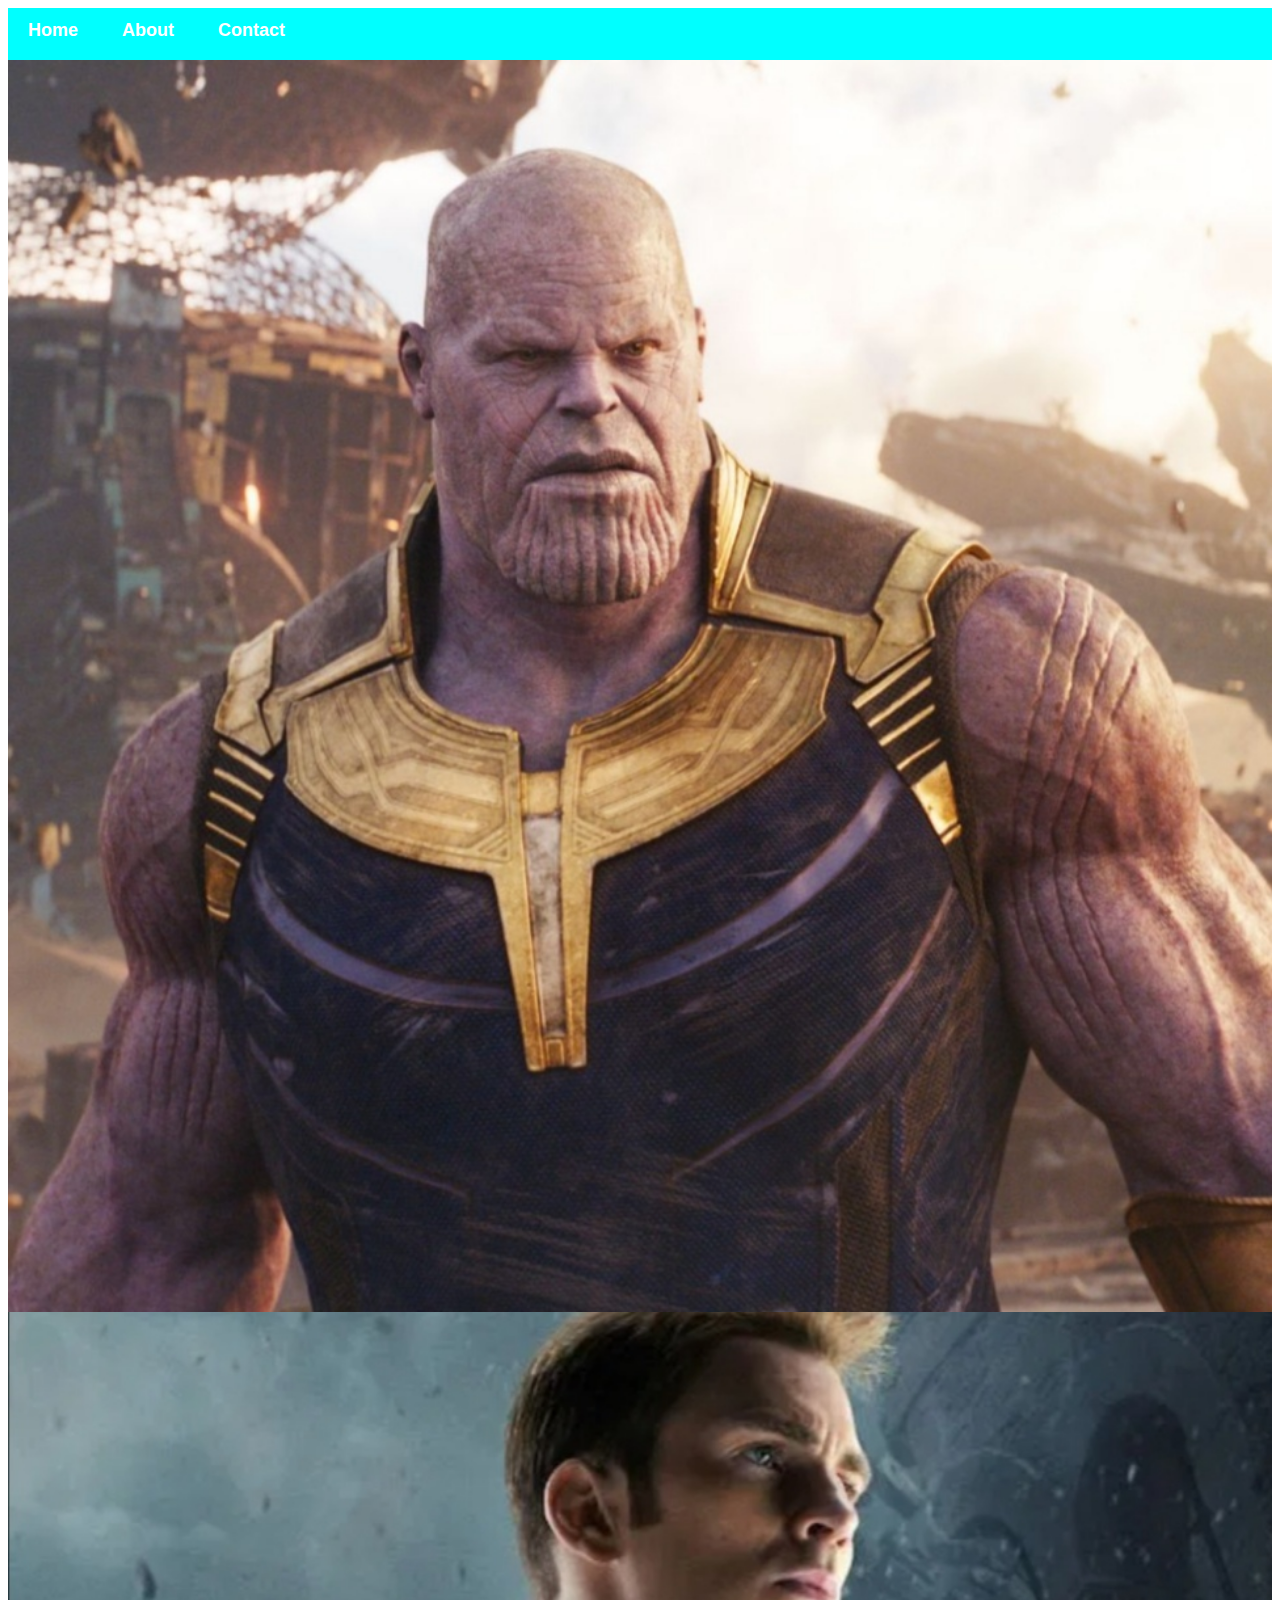
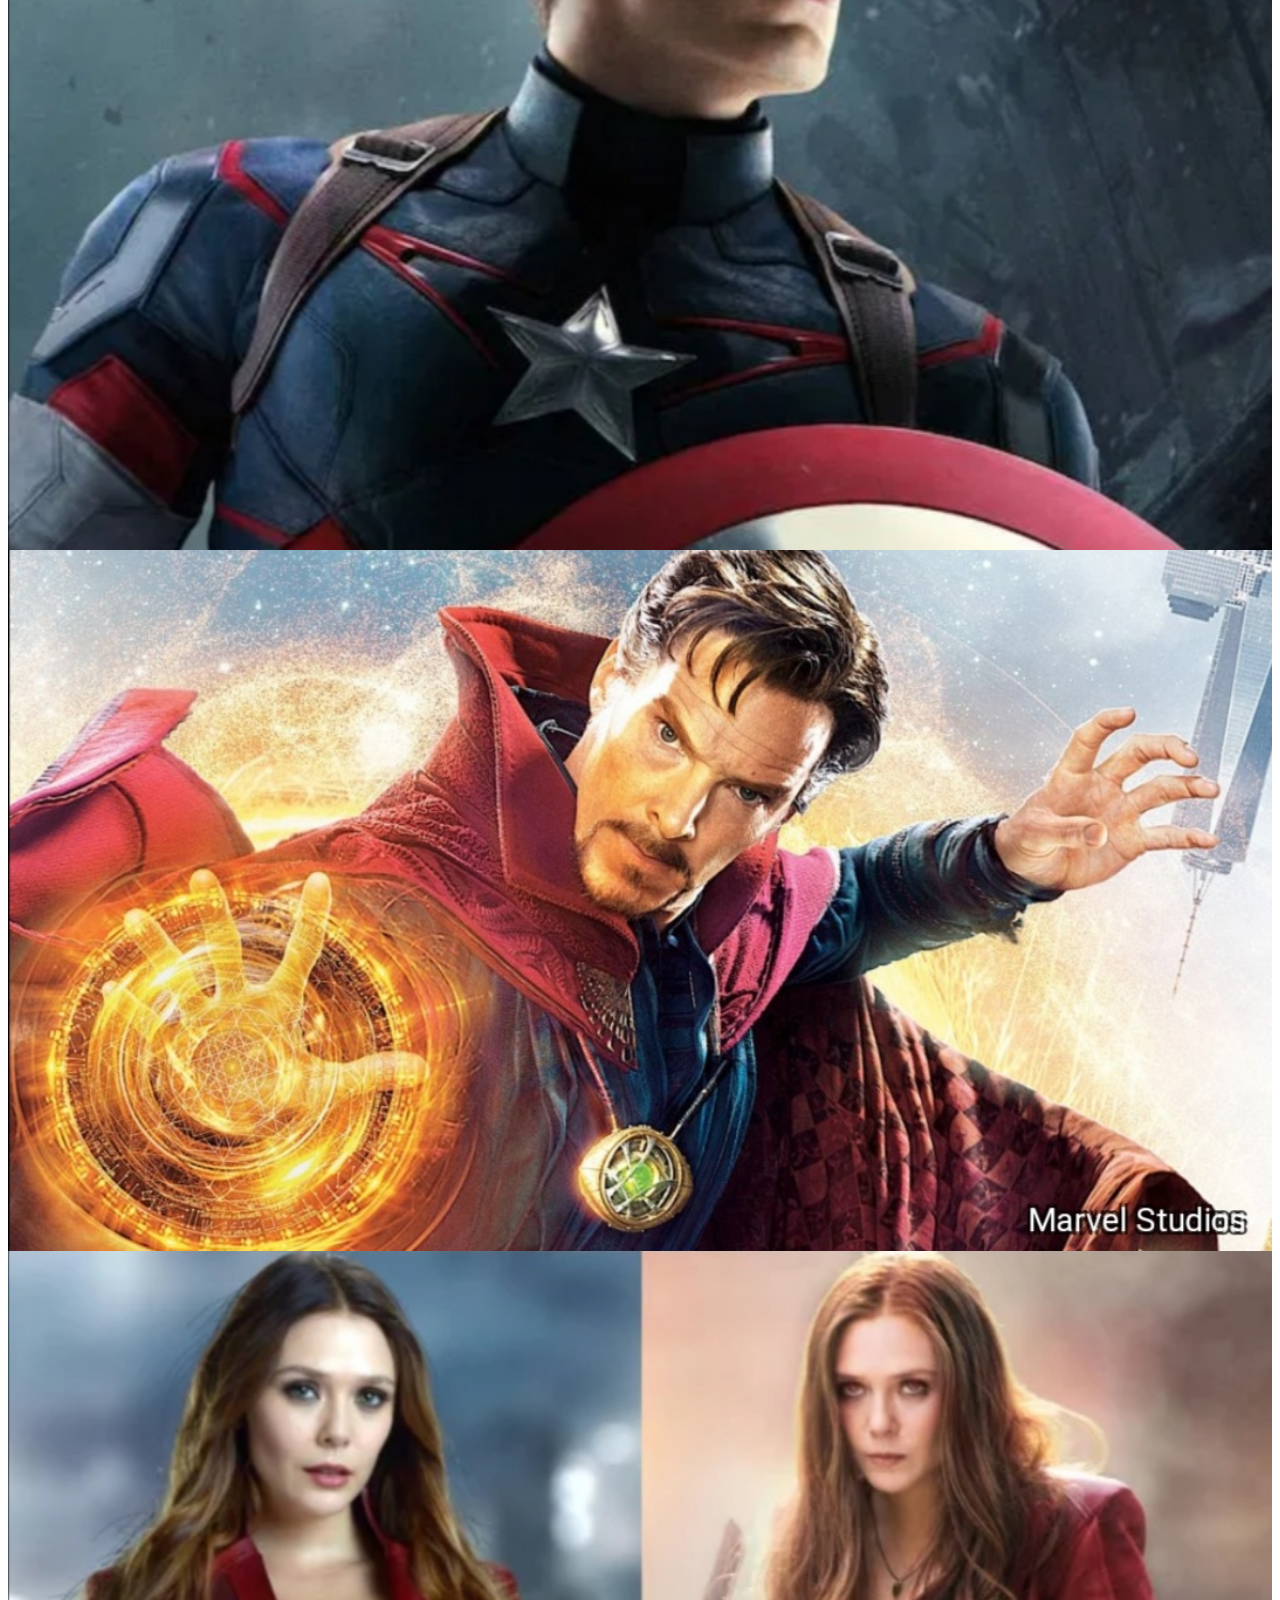
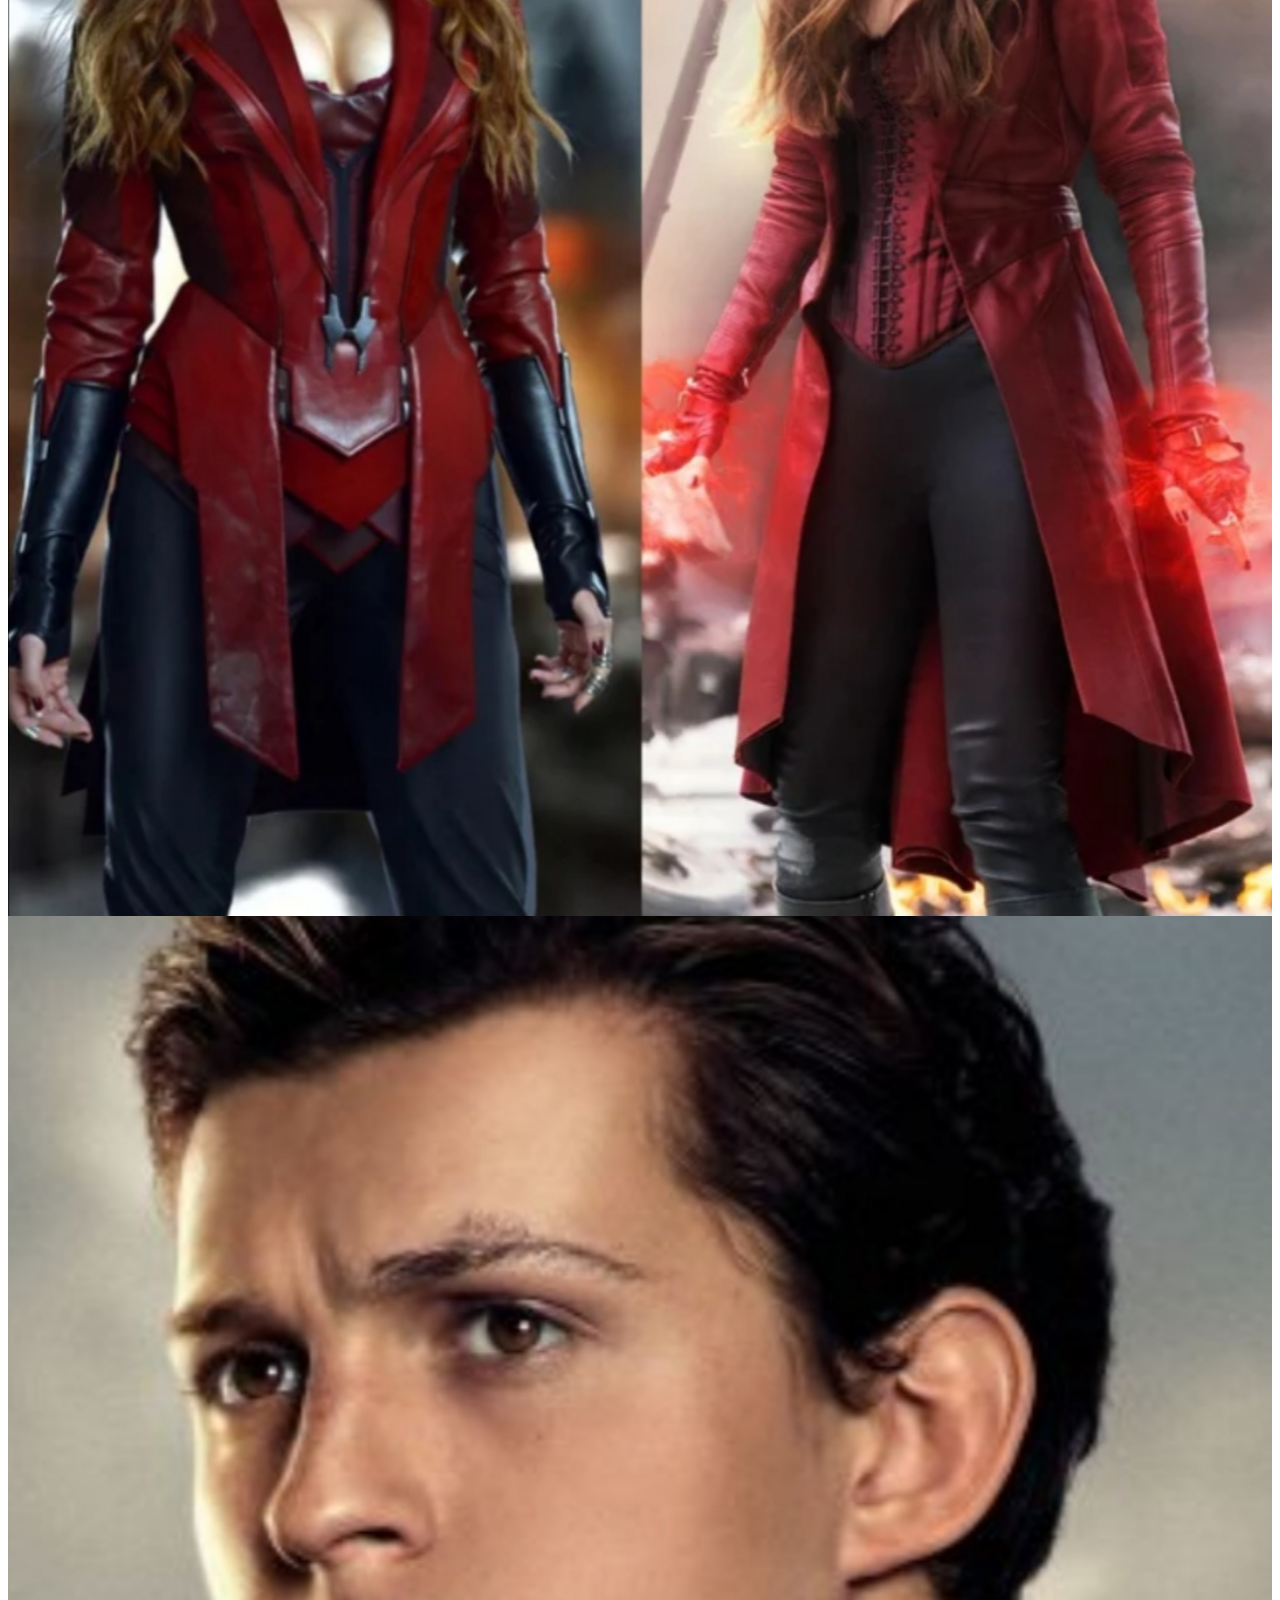
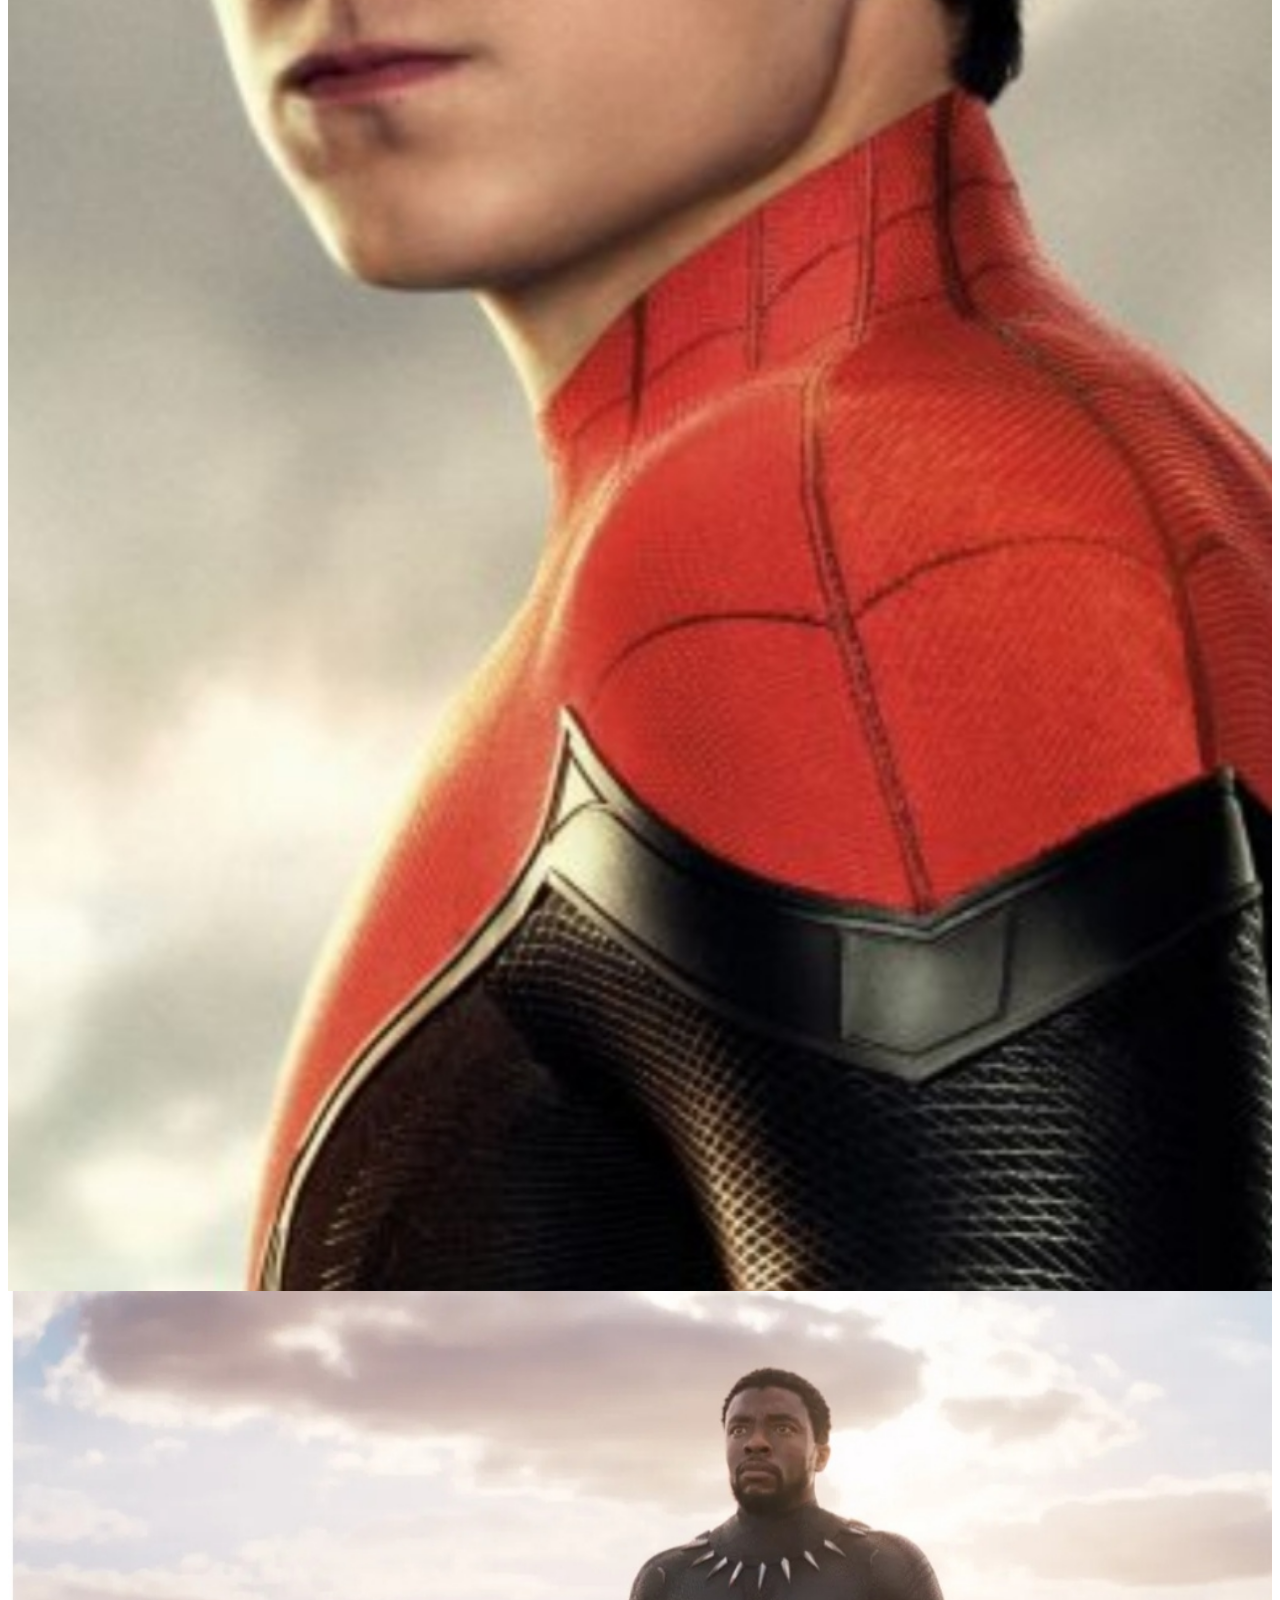
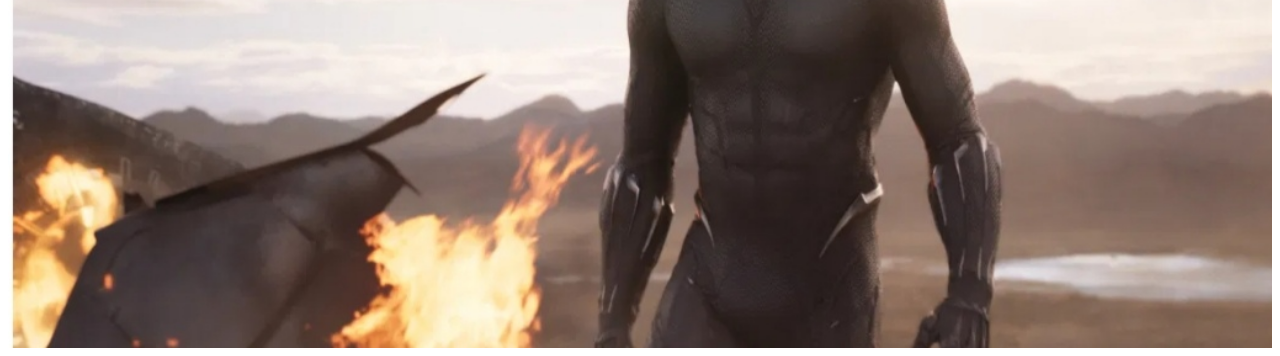
<file: index.html>
<!Avengers html>
<html>
    <head>
        <link rel="stylesheet" href="style.css">
    </head>
    <body>
    
        <div id="menu">
                <a href="index.html">Home</a>
                <a href="about.html">About</a>
                <a href="contact.html">Contact</a>
        </div>
        <div class="gallery">
            <a href="avenger-1.html"><img src="images/avenger1.jpg.jpg" /></a>
            <a href="avenger-2.html"><img src="images/avenger2.jpg.jpg"/></a>
            <a href="avenger-3.html"><img src="images/avenger3.jpg.jpg"/></a>
            <a href="avenger-4.html"><img src="images/avanger4.jpg.jpg"/></a>
            <a href="avenger-5.html"><img src="images/avenger5.jpg.jpg"/></a>
            <a href="avenger-6.html"><img src="images/avanger6.jpg.jpg"/></a>
        </div>
    </body>
</html>
</file>
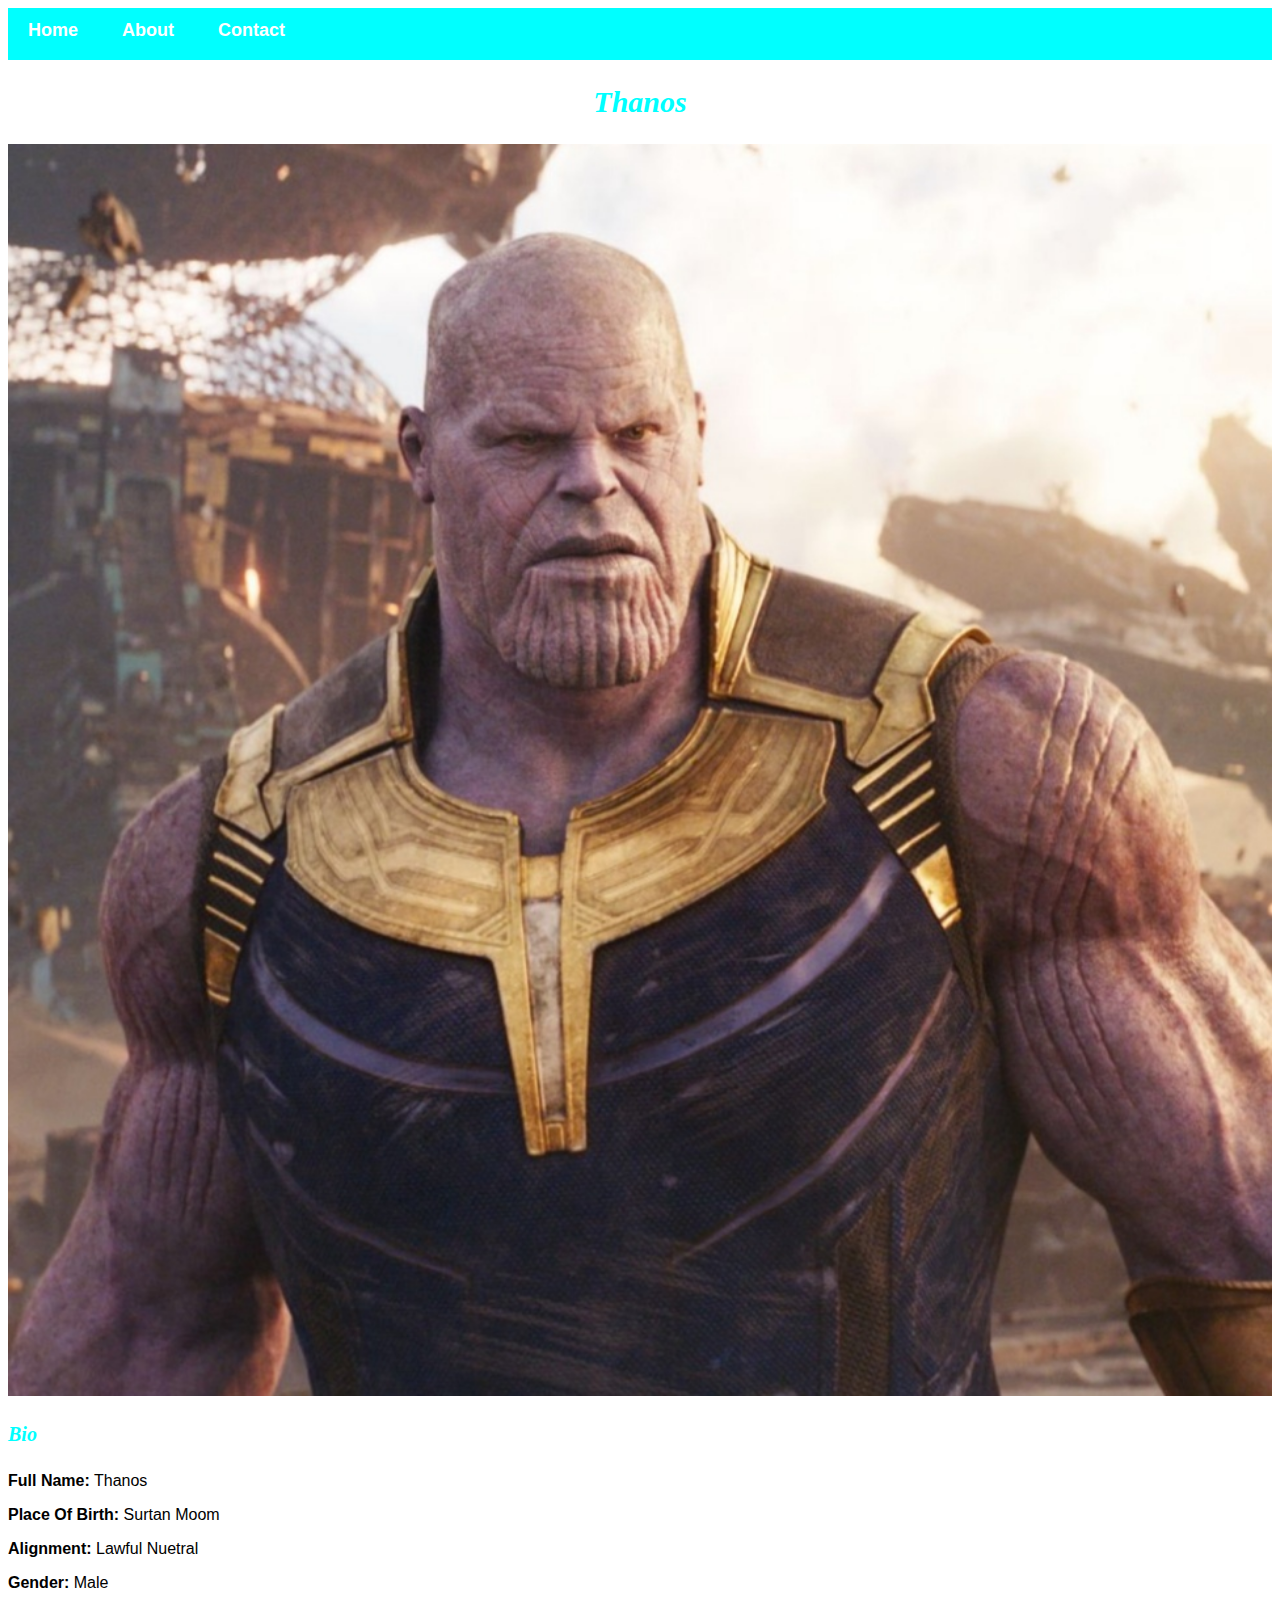
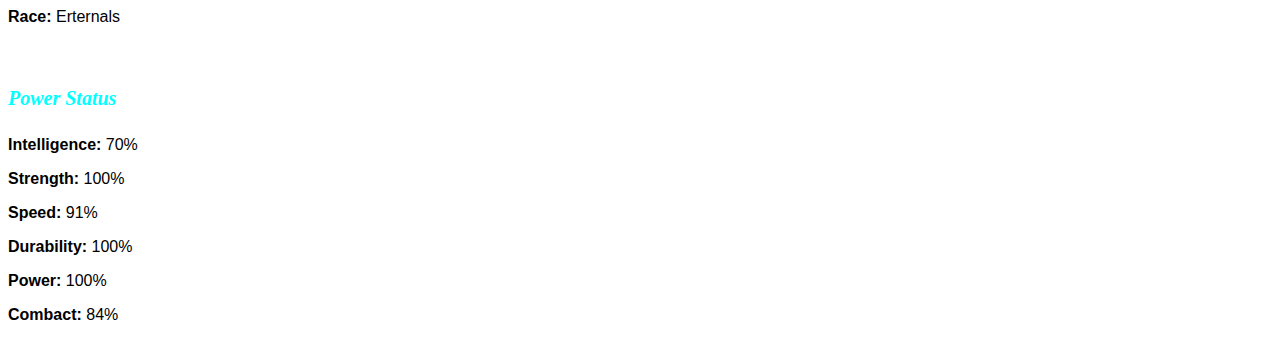
<file: avenger-1.html>
<!Avengers html>
<html>
    <head>
        <link rel="stylesheet" href="style.css">
    </head>
    <body>
         <div id="menu">
                <a href="index.html">Home</a>
                <a href="about.html">About</a>
                <a href="contact.html">Contact</a>
        </div>
        <h2>Thanos</h2>
        <div class="gallery">
            <img src="images/avenger1.jpg.jpg" />
        </div>
        <h4>Bio</h4>
        <p><b>Full Name:</b> Thanos</p>
        <p><b>Place Of Birth:</b> Surtan Moom </p>
        <p><b>Alignment:</b> Lawful Nuetral</p>
        <p><b>Gender:</b> Male</p>
        <p><b>Race:</b> Erternals</p>
        <br/>
        <h4>Power Status</h4>
        <p><b>Intelligence:</b> 70%</p>
        <p><b>Strength:</b> 100%</p>
        <p><b>Speed:</b> 91%</p>
        <p><b>Durability:</b> 100%</p>
        <p><b>Power:</b> 100%</p>
        <p><b>Combact:</b> 84%</p>
    </body>
</html>
</file>
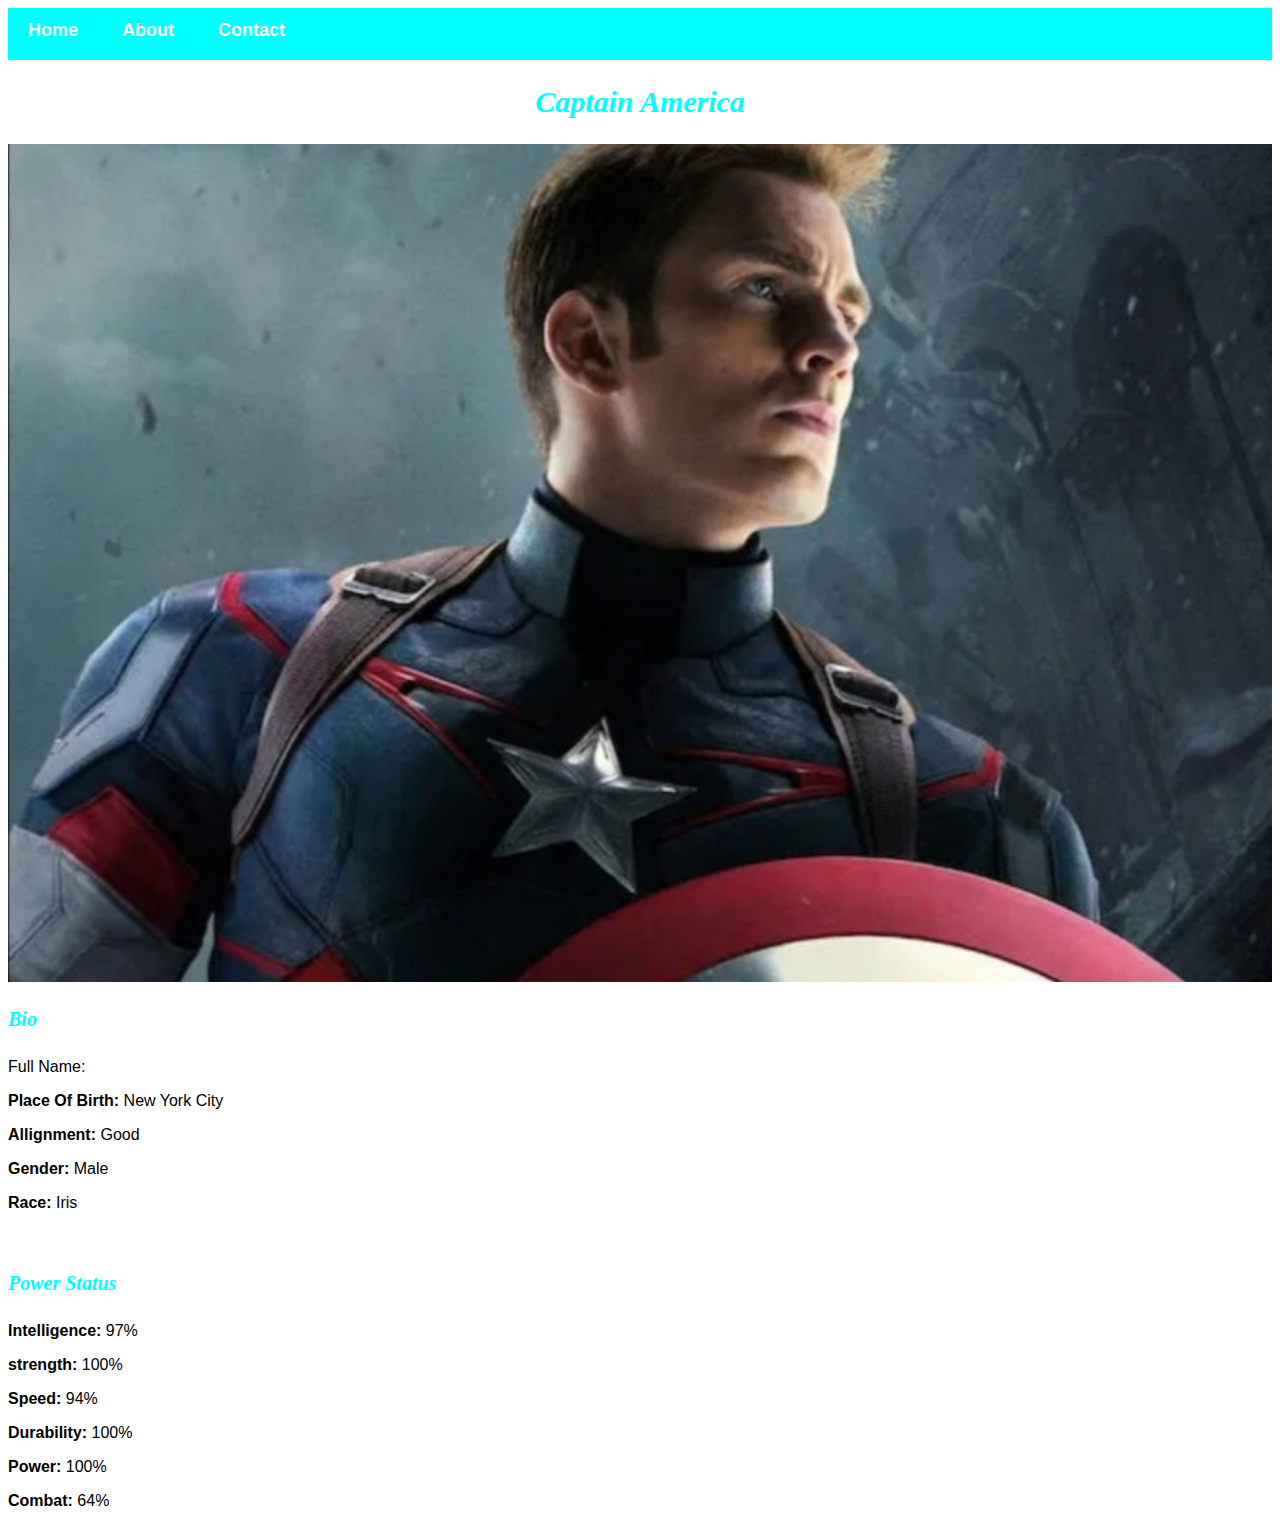
<file: avenger-2.html>
<!Avengers html>
<html>
    <head>
        <link rel="stylesheet" href="style.css"/>
    </head>
    <body>        
         <div id="menu">
                <a href="index.html">Home</a>
                <a href="about.html">About</a>
                <a href="contact.html">Contact</a>
        </div>
        <h2> Captain America</h2>
        <div class="gallery">
            <img src="images/avenger2.jpg.jpg" />
        </div>
        <h4>Bio</h4>
        <p>Full Name:</p>
        <p><b>Place Of Birth:</b> New York City</p>
        <p><b>Allignment:</b> Good</p>
        <p><b>Gender:</b> Male</p>
        <p><b>Race:</b> Iris</p>
        <br/>
        <h4>Power Status</h4>
        <p><b>Intelligence:</b> 97%</p>
        <p><b>strength:</b> 100%</p>
        <p><b>Speed:</b> 94%</p>
        <p><b>Durability:</b> 100%</p>
        <p><b>Power:</b> 100%</p>
        <p><b>Combat:</b> 64%</p>

    </body>
        
</html>
</file>
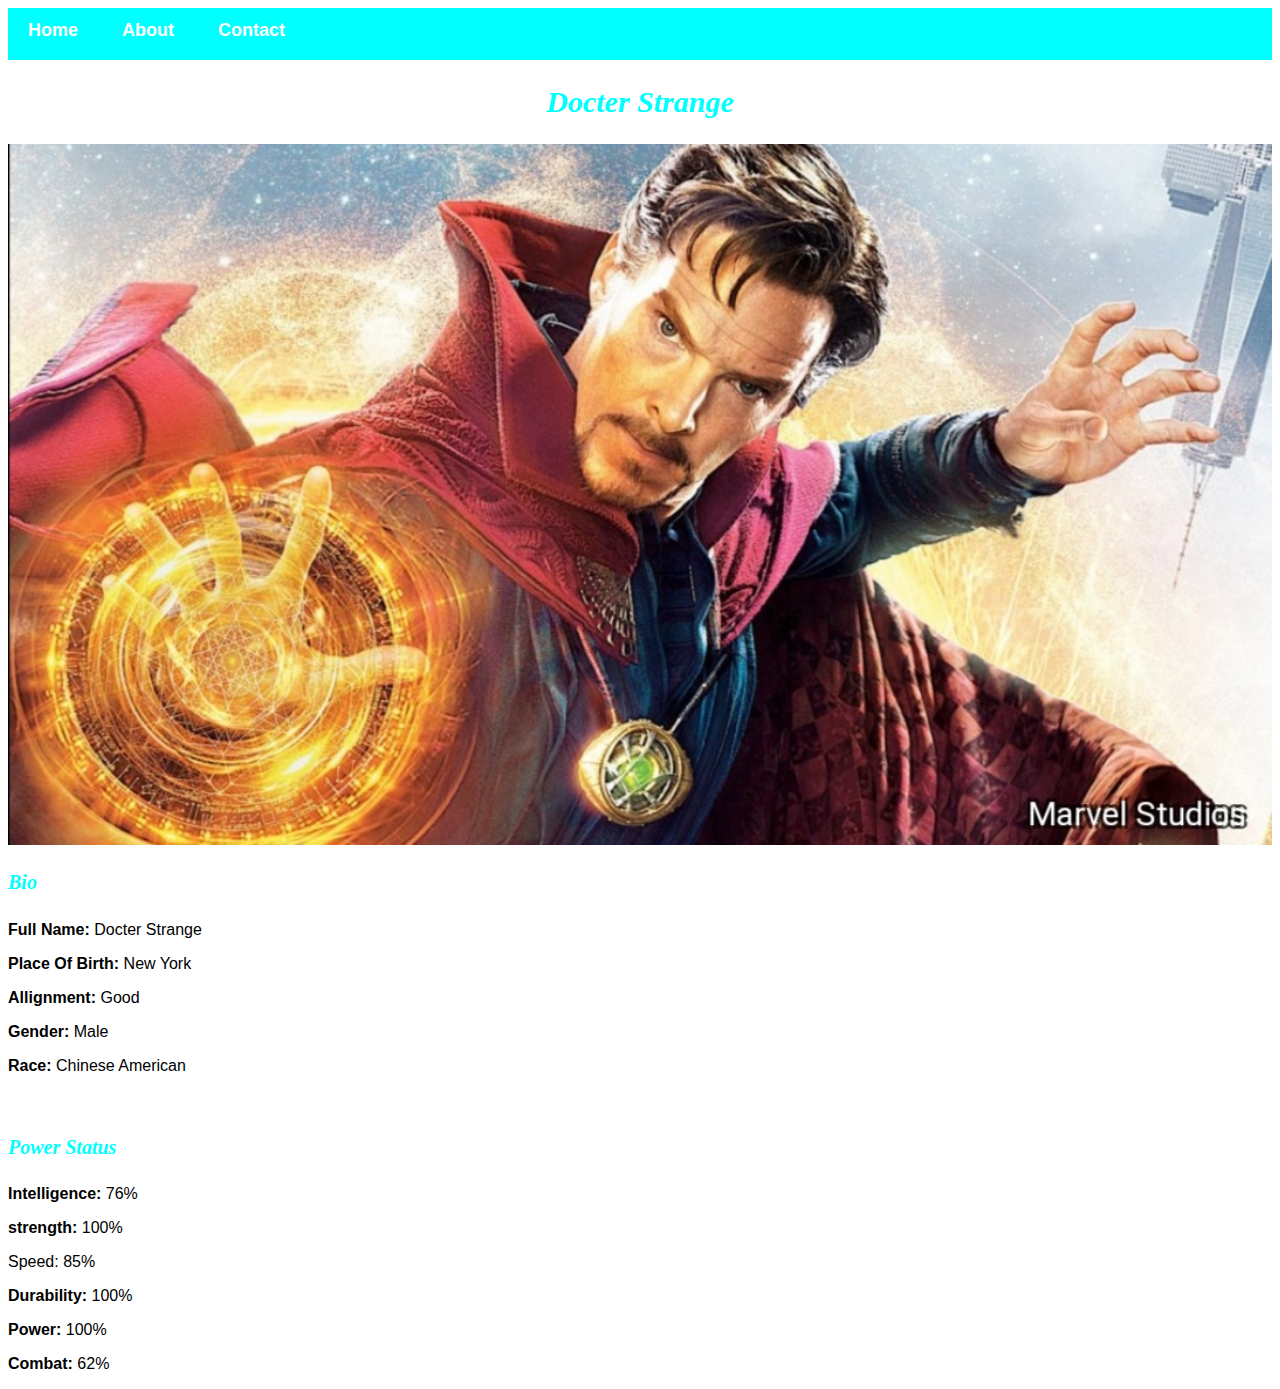
<file: avenger-3.html>
<!Avengers html>
<html>
    <head>
        <link rel="stylesheet" href="style.css"/>
    </head>
    <body>        
        <div id="menu">
                <a href="index.html">Home</a>
                <a href="about.html">About</a>
                <a href="contact.html">Contact</a>
        </div>
 
        <h2> Docter Strange</h2>
        <div class="gallery">
            <img src="images/avenger3.jpg.jpg" />
        </div>
        <h4>Bio</h4>
        <p><b>Full Name:</b> Docter Strange</p>
        <p><b>Place Of Birth:</b> New York</p>
        <p><b>Allignment:</b> Good</p>
        <p><b>Gender:</b> Male</p>
        <p><b>Race:</b> Chinese American</p>
        <br/>
        <h4>Power Status</h4>
        <p><b>Intelligence:</b> 76%</p>
        <p><b>strength:</b> 100%</p>
        <p>Speed: 85%</p>
        <p><b>Durability:</b> 100%</p>
        <p><b>Power:</b> 100%</p>
        <p><b>Combat:</b> 62%</p>

    </body>
        
</html>
</file>
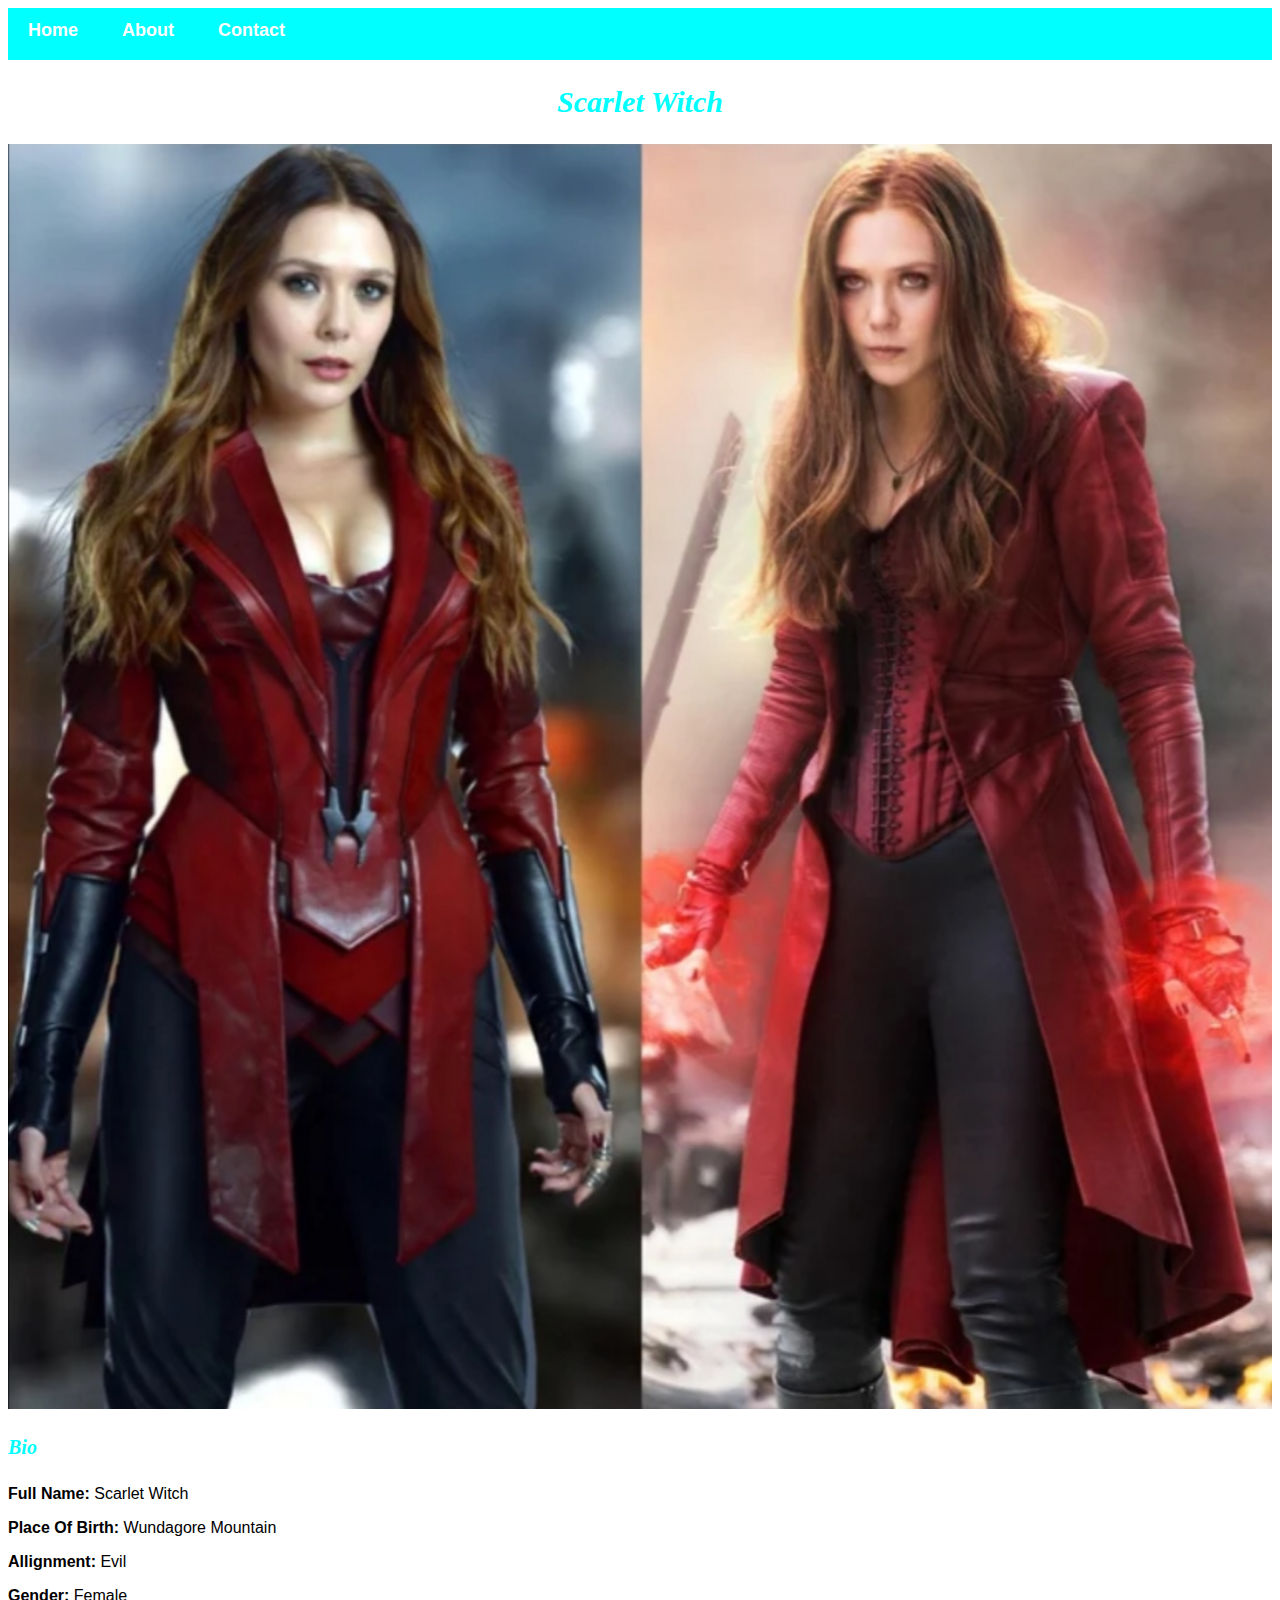
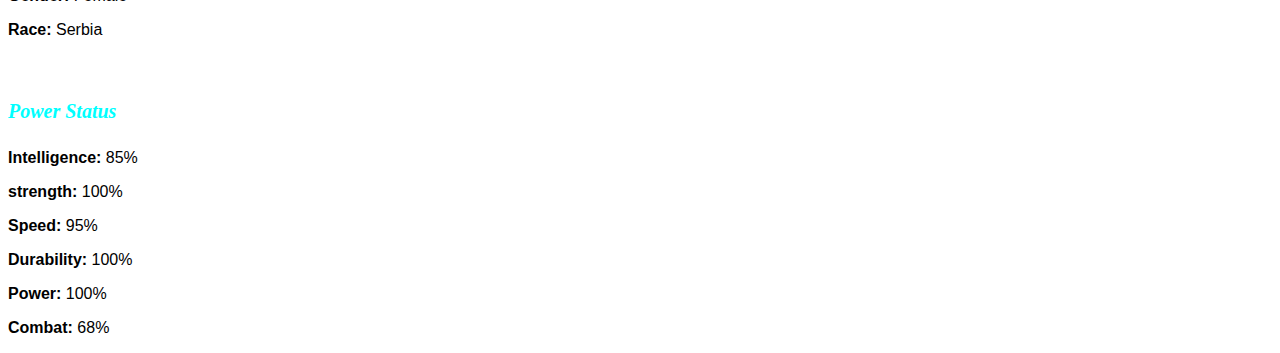
<file: avenger-4.html>
<!Avengers html>
<html>
    <head>
        <link rel="stylesheet" href="style.css"/>
    </head>
    <body>        
         <div id="menu">
                <a href="index.html">Home</a>
                <a href="about.html">About</a>
                <a href="contact.html">Contact</a>
        </div>
        <h2> Scarlet Witch</h2>
        <div class="gallery">
            <img src="images/avanger4.jpg.jpg" />
        </div>
        <h4>Bio</h4>
        <p><b>Full Name:</b> Scarlet Witch</p>
        <p><b>Place Of Birth:</b> Wundagore Mountain</p>
        <p><b>Allignment:</b> Evil</p>
        <p><b>Gender:</b> Female</p>
        <p><b>Race:</b> Serbia</p>
        <br/>
        <h4>Power Status</h4>
        <p><b>Intelligence:</b> 85%</p>
        <p><b>strength:</b> 100%</p>
        <p><b>Speed:</b> 95%</p>
        <p><b>Durability:</b> 100%</p>
        <p><b>Power:</b> 100%</p>
        <p><b>Combat:</b> 68%</p>

    </body>
        
</html>
</file>
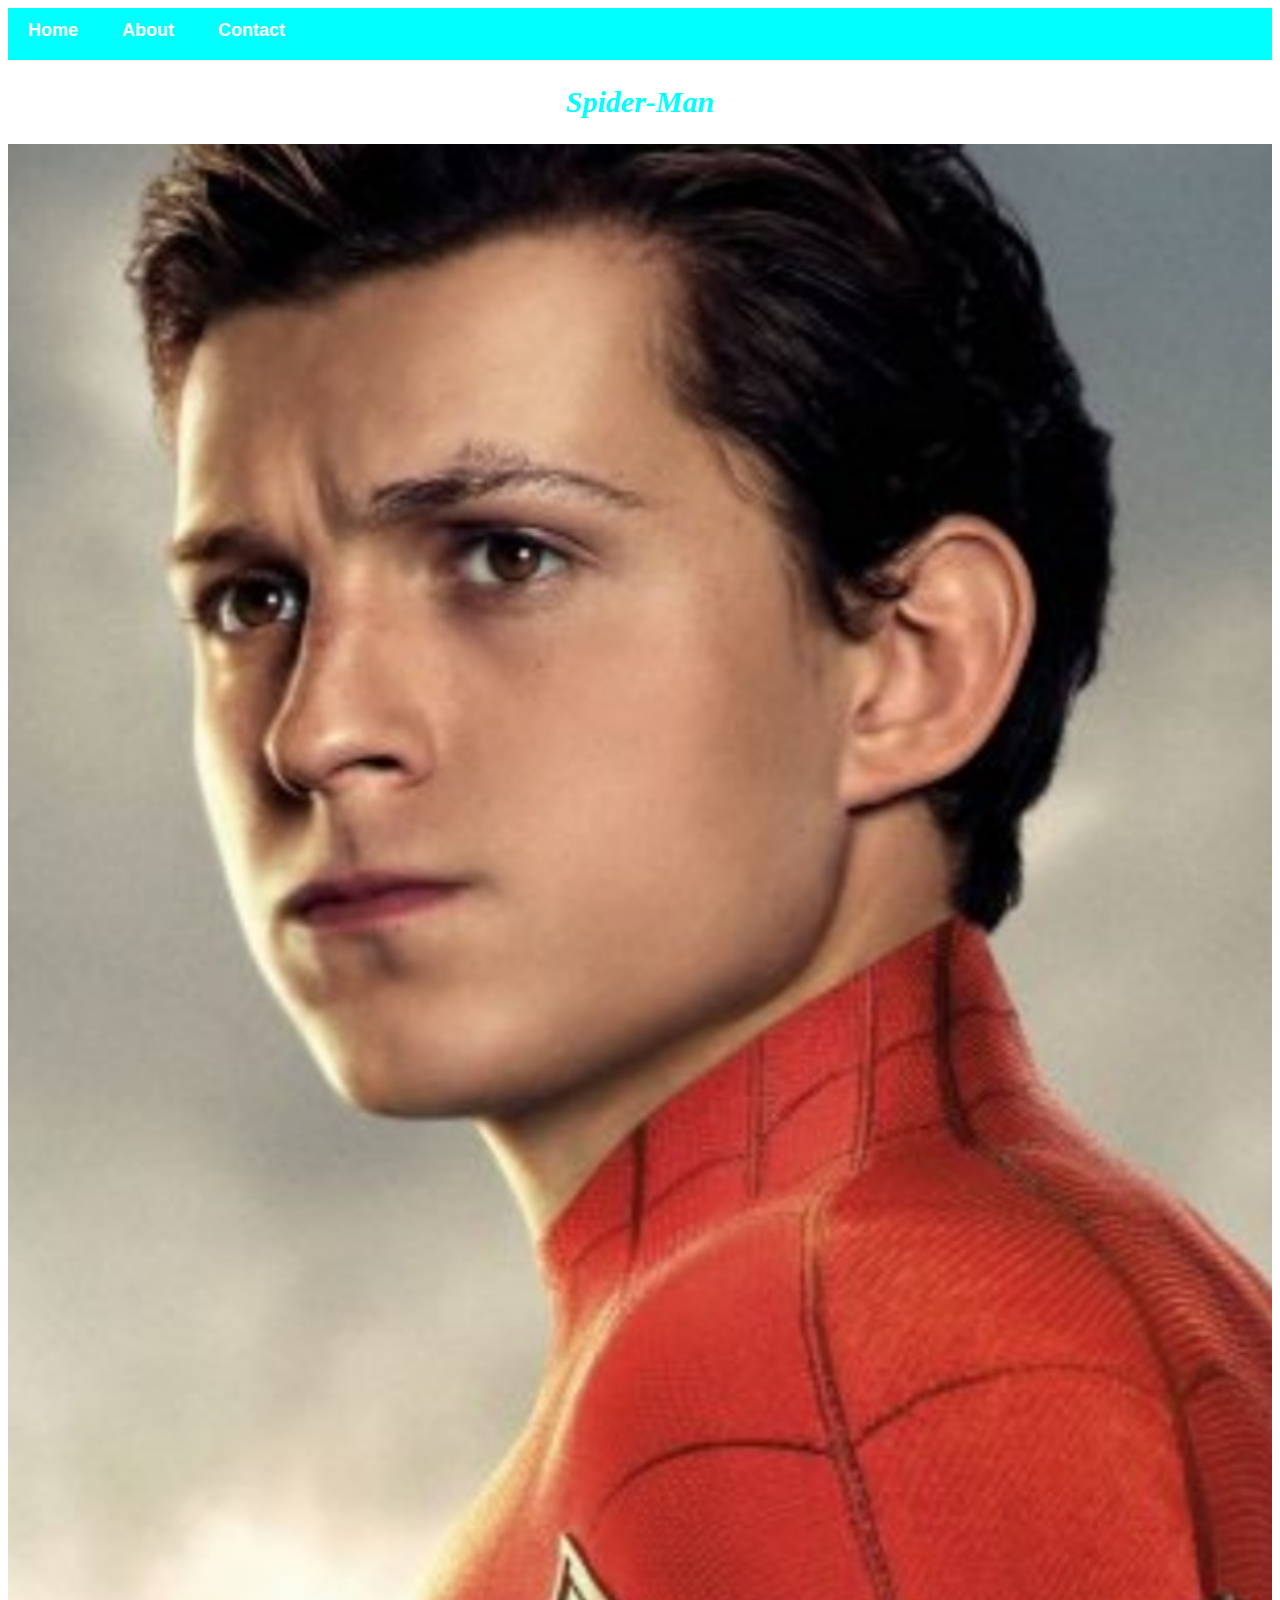
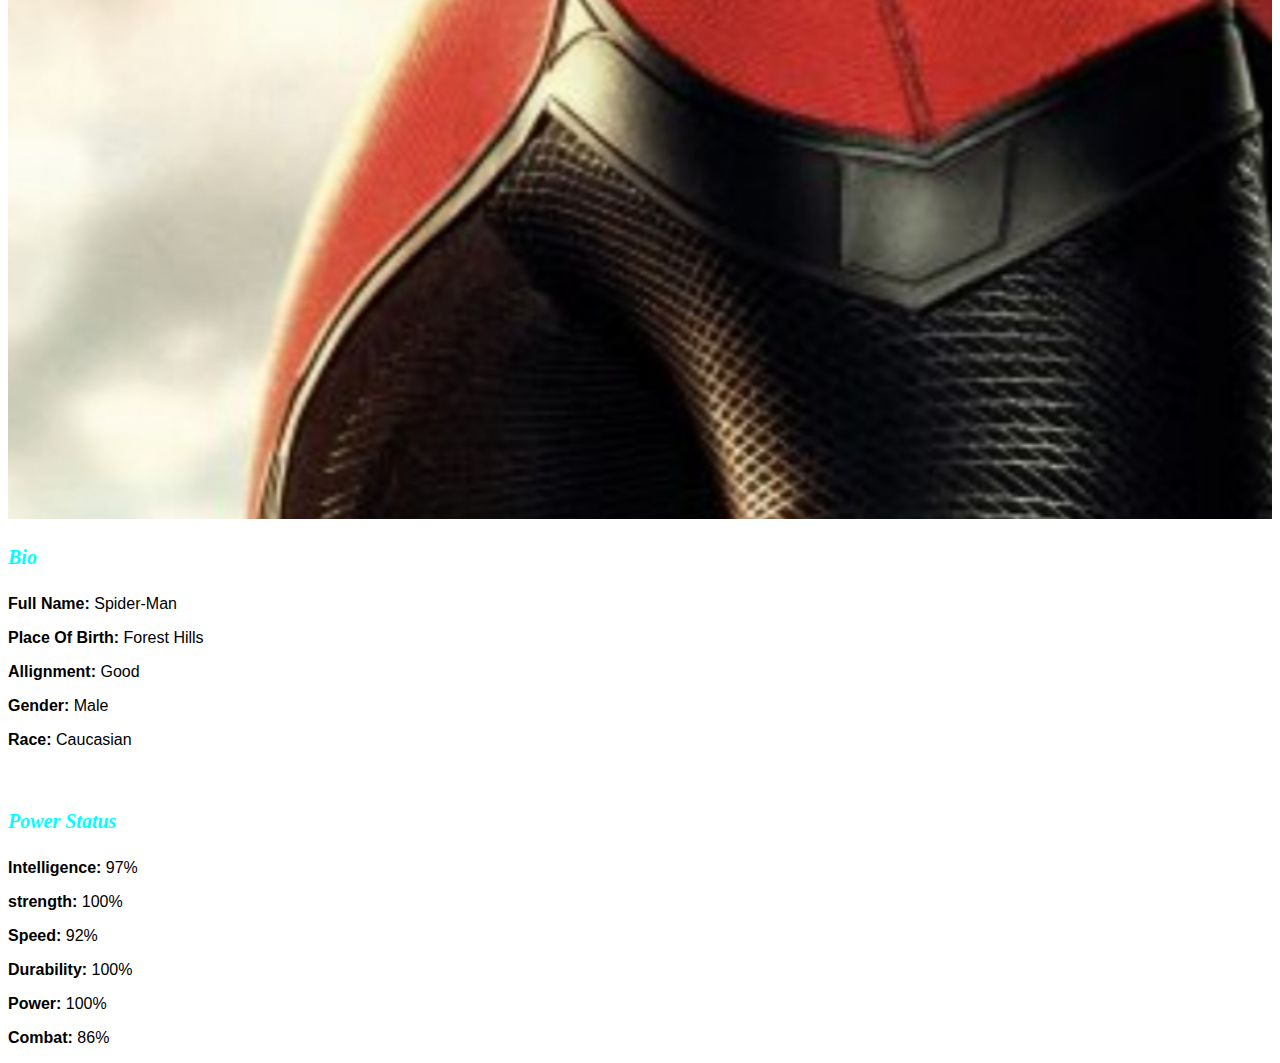
<file: avenger-5.html>
<!Avengers html>
<html>
    <head>
        <link rel="stylesheet" href="style.css"/>
    </head>
    <body>        
         <div id="menu">
                <a href="index.html">Home</a>
                <a href="about.html">About</a>
                <a href="contact.html">Contact</a>
        </div>
        <h2> Spider-Man</h2>
        <div class="gallery">
            <img src="images/avenger5.jpg.jpg" />
        </div>
        <h4>Bio</h4>
        <p><b>Full Name:</b> Spider-Man</p>
        <p><b>Place Of Birth:</b> Forest Hills</p>
        <p><b>Allignment:</b> Good</p>
        <p><b>Gender:</b> Male</p>
        <p><b>Race:</b> Caucasian</p>
        <br/>
        <h4>Power Status</h4>
        <p><b>Intelligence:</b> 97%</p>
        <p><b>strength:</b> 100%</p>
        <p><b>Speed:</b> 92%</p>
        <p><b>Durability:</b> 100%</p>
        <p><b>Power:</b> 100%</p>
        <p><b>Combat:</b> 86%</p>

    </body>
        
</html>
</file>
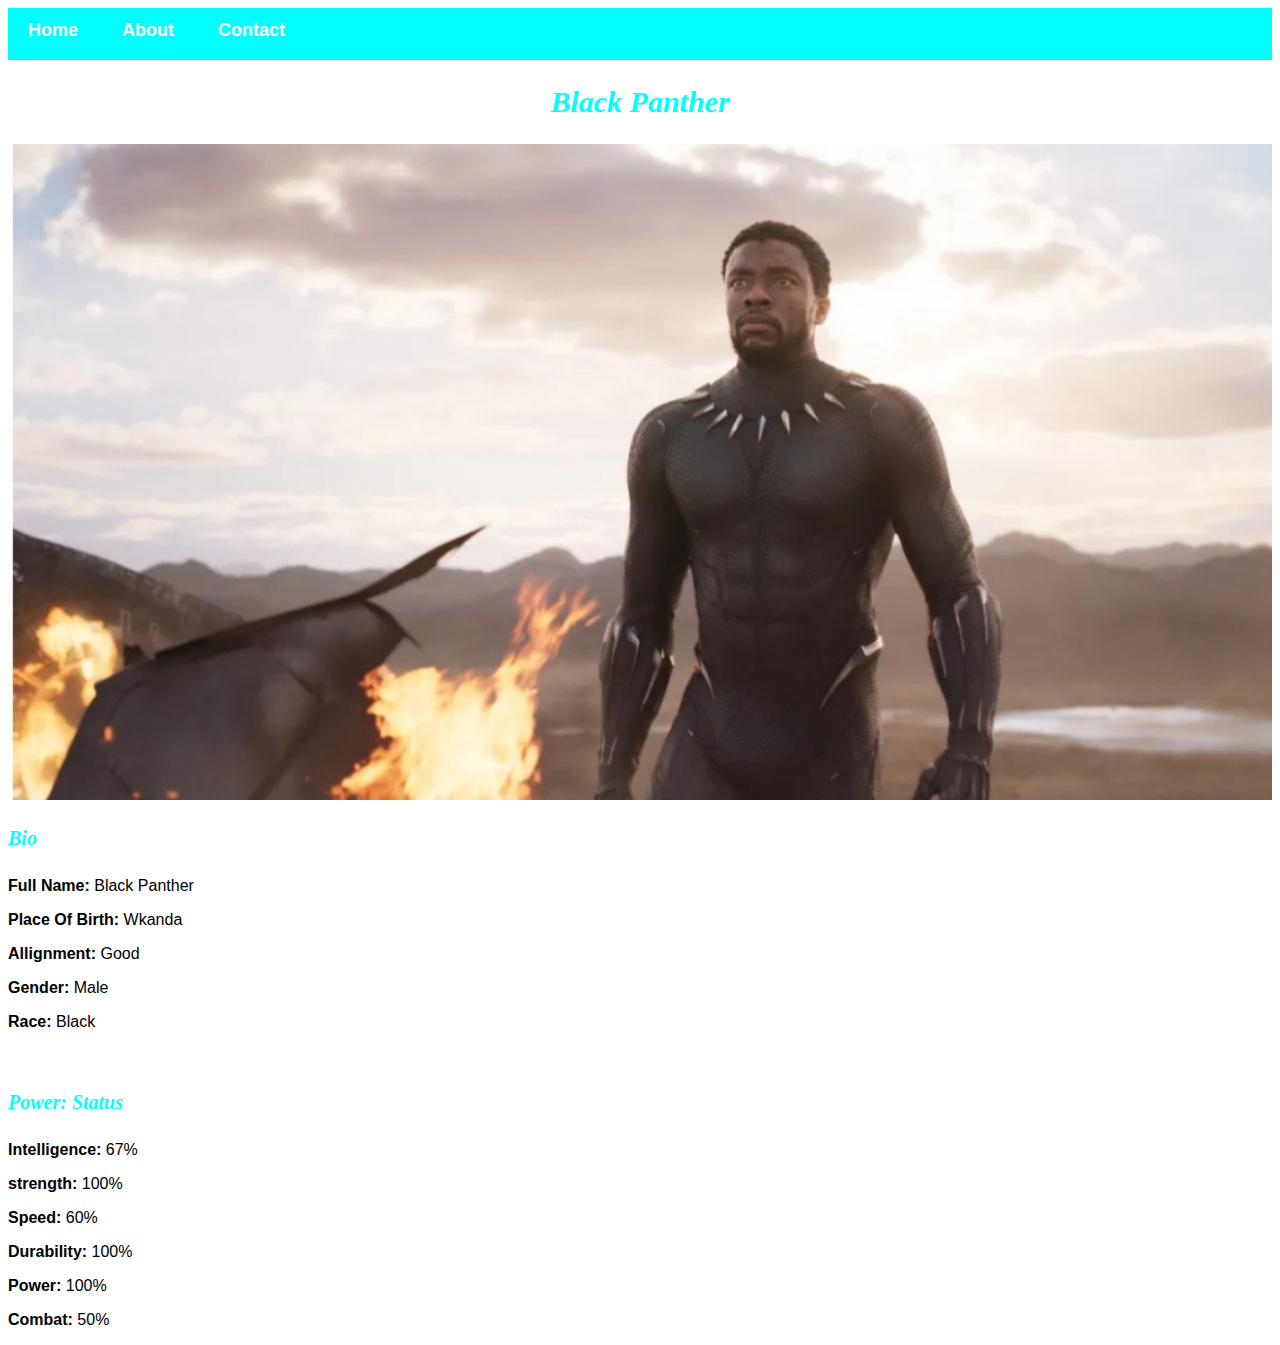
<file: avenger-6.html>
<!Avengers html>
<html>
    <head>
        <link rel="stylesheet" href="style.css"/>
    </head>
    <body>        
         <div id="menu">
                <a href="index.html">Home</a>
                <a href="about.html">About</a>
                <a href="contact.html">Contact</a>
        </div>
        <h2> Black Panther</h2>
        <div class="gallery">
            <img src="images/avanger6.jpg.jpg" />
        </div>
        <h4>Bio</h4>
        <p><b>Full Name:</b> Black Panther</p>
        <p><b>Place Of Birth:</b> Wkanda</p>
        <p><b>Allignment:</b> Good</p>
        <p><b>Gender:</b> Male</p>
        <p><b>Race:</b> Black</p>
        <br/>
        <h4>Power: Status</h4>
        <p><b>Intelligence:</b> 67%</p>
        <p><b>strength:</b> 100%</p>
        <p><b>Speed:</b> 60%</p>
        <p><b>Durability:</b> 100%</p>
        <p><b>Power:</b> 100%</p>
        <p><b>Combat:</b> 50%</p>

    </body>
        
</html>
</file>
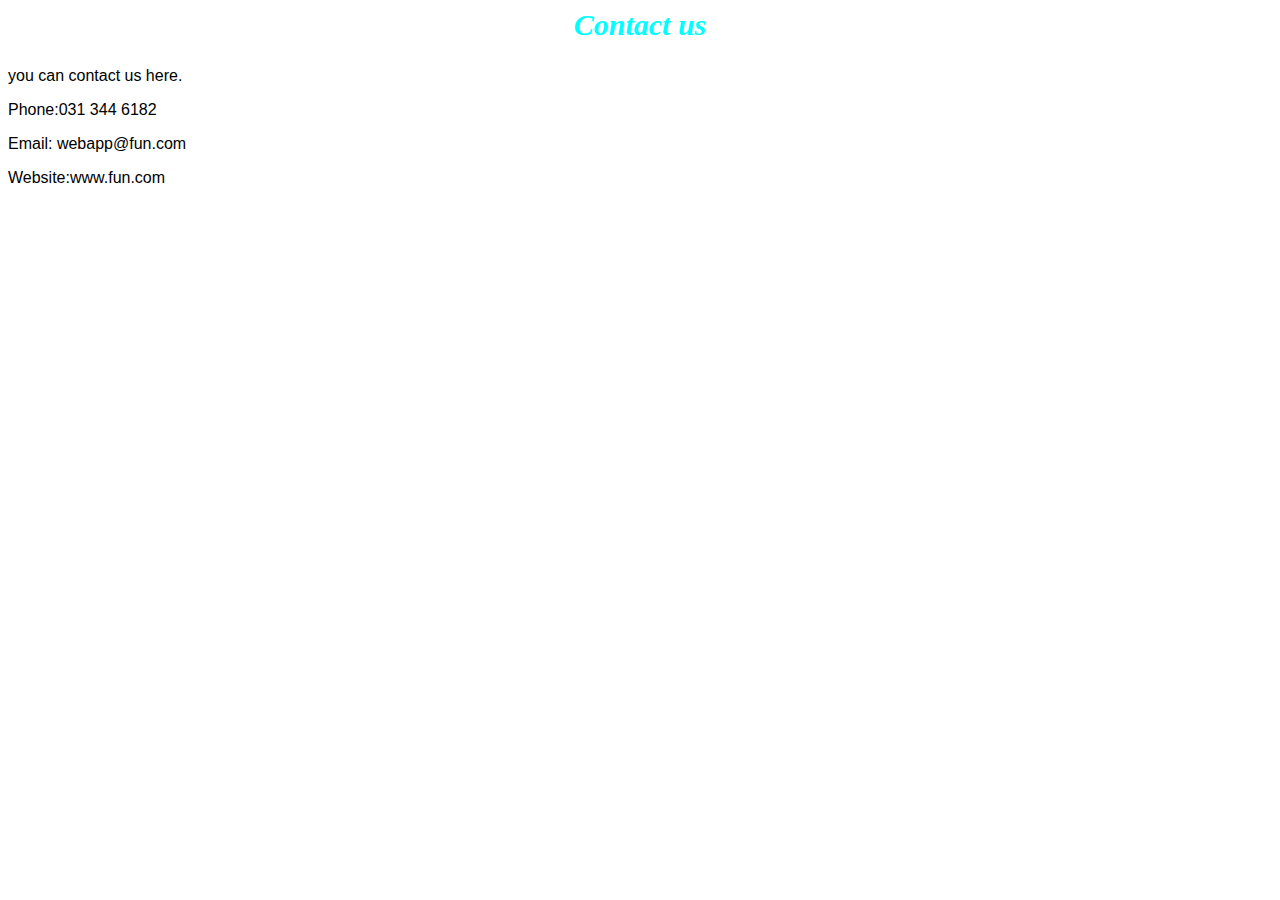
<file: contact.html>
<!Avengers html>
<html>
    <head>
        <link rel="stylesheet" href="style.css">
    </head>
    <body>
        <h2>Contact us</h2>
        <p>you can contact us here.</p>
        <p>Phone:031 344 6182</p>
        <p>Email: webapp@fun.com</p>
        <p>Website:www.fun.com </p>
    </body>
</html>
</file>
<file: style.css>
.gallery img{
    width:100%;
}

h2{
    font-family: impact,fantasy;
    text-align: center;
    font-size: 30px;
    color: aqua;
    font-style: oblique;
}

h4{
    font-family: impact, fantasy;
    font-size: 20px;
    font-style:oblique;
    color:aqua;
}

p{
    font-family: helvetica, sans-serif;
}

#menu{
    width: 100%;
    height: 40px;
    background-color: aqua;
    padding-top: 12px;
}

#menu a{
    color: #ffffff;
    font-family: helvetica, sans-serif;
    font-size: 18px;
    text-decoration: none;
    font-weight: 800;
    
    padding-left: 20px;
    padding-right: 20px
}
#menu a:hover{
    color: #5077bd;
}
</file>
